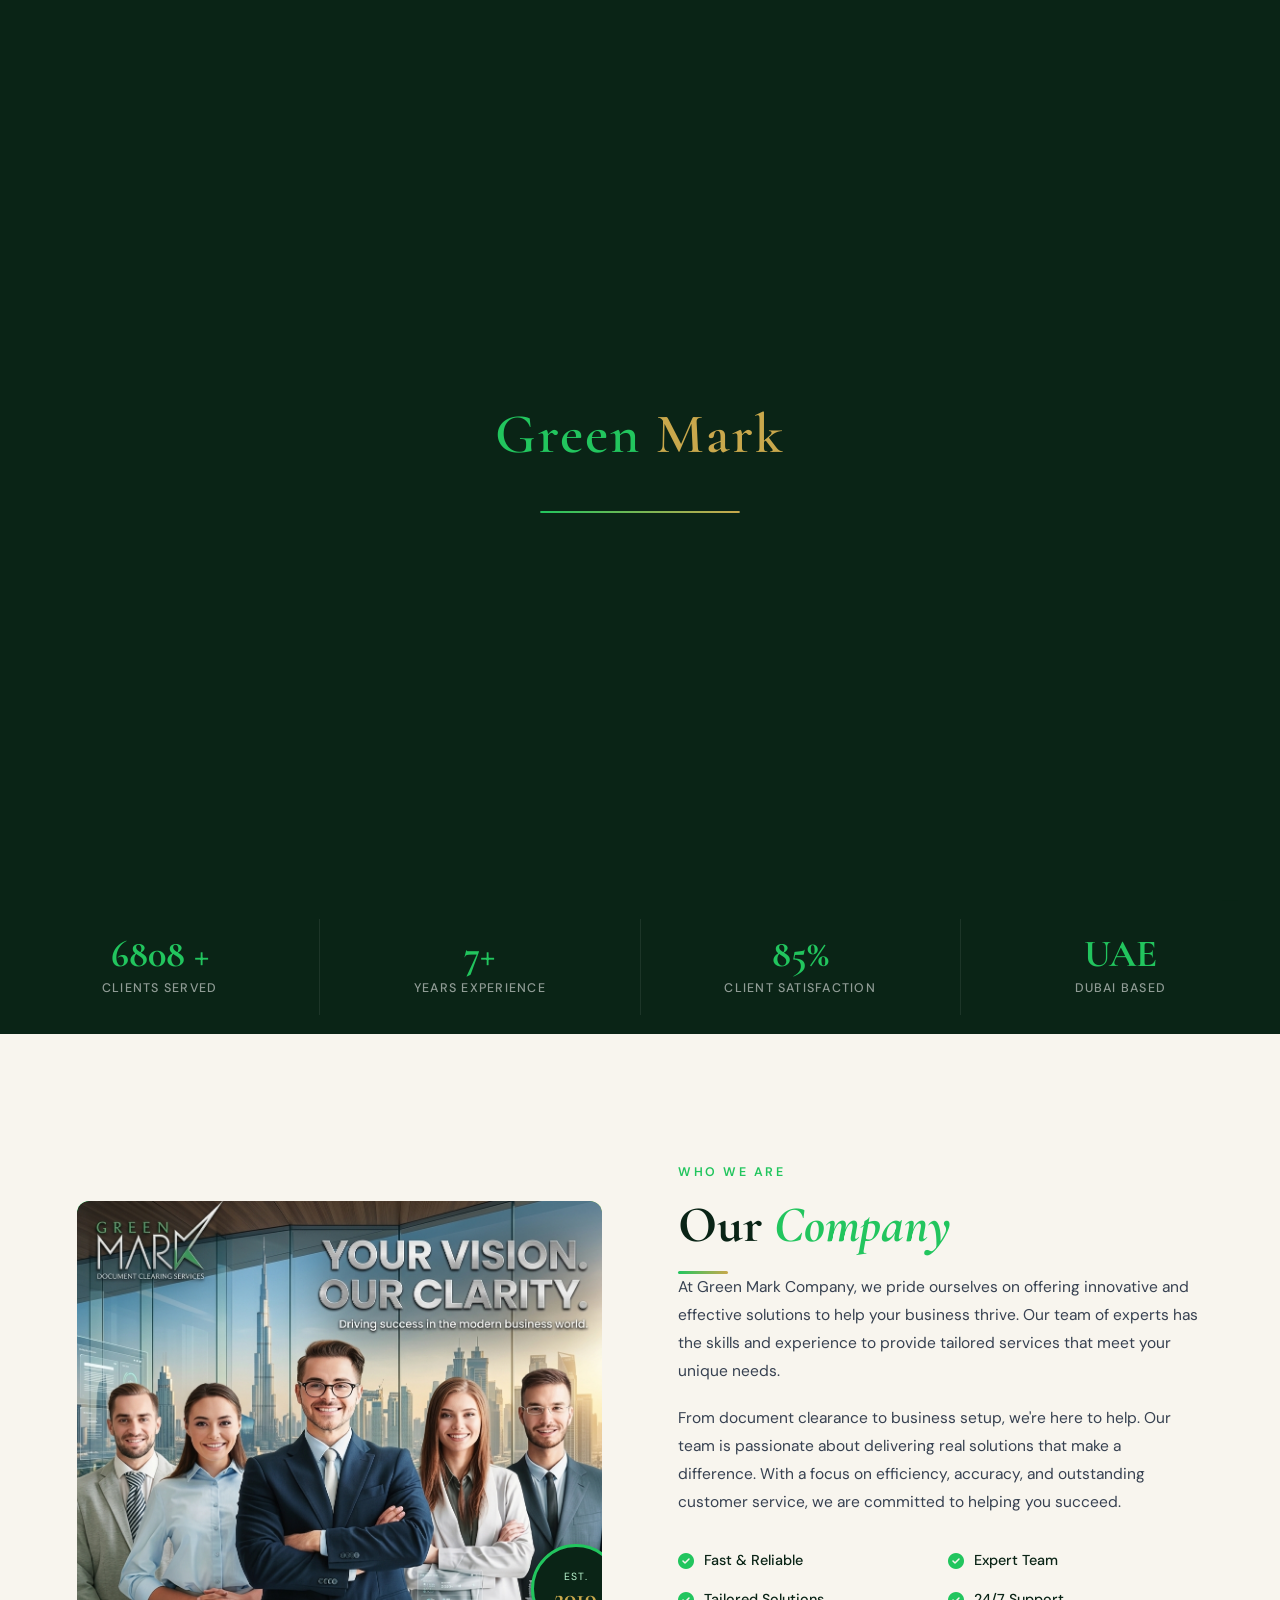
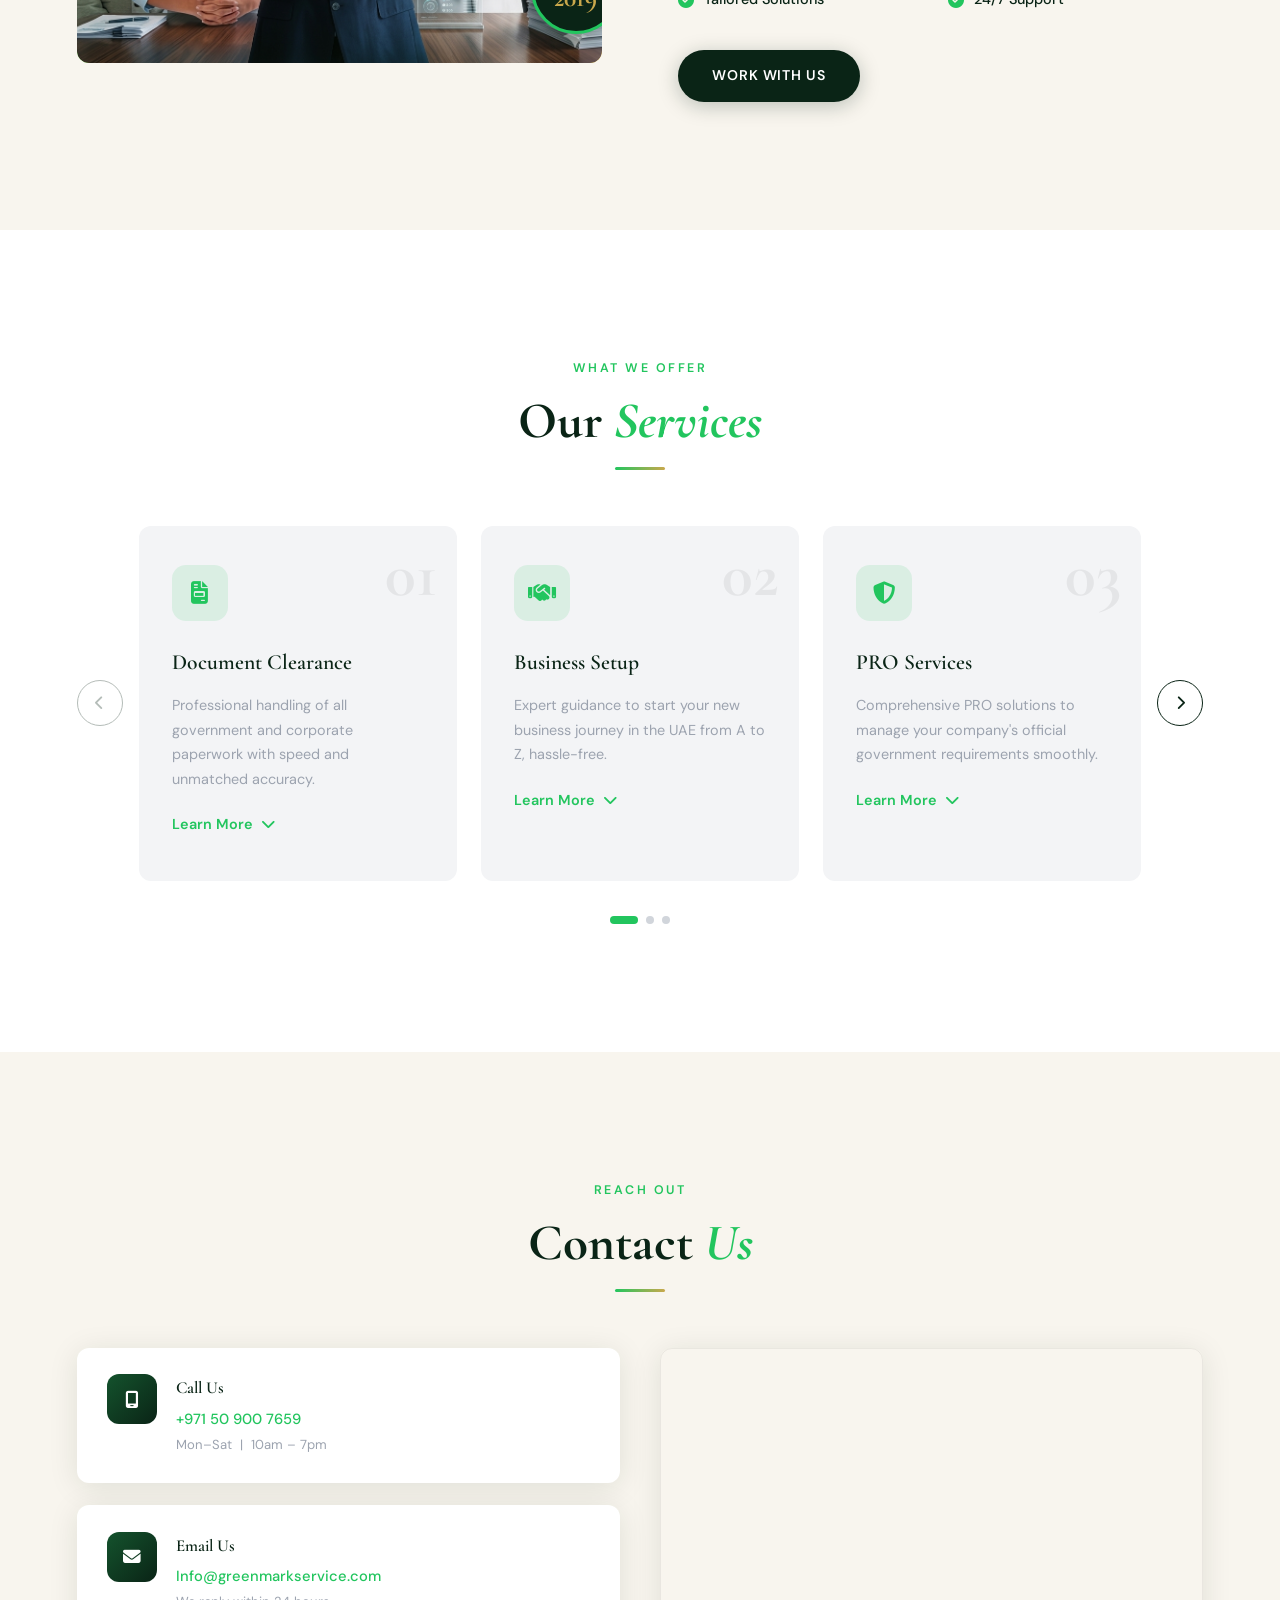
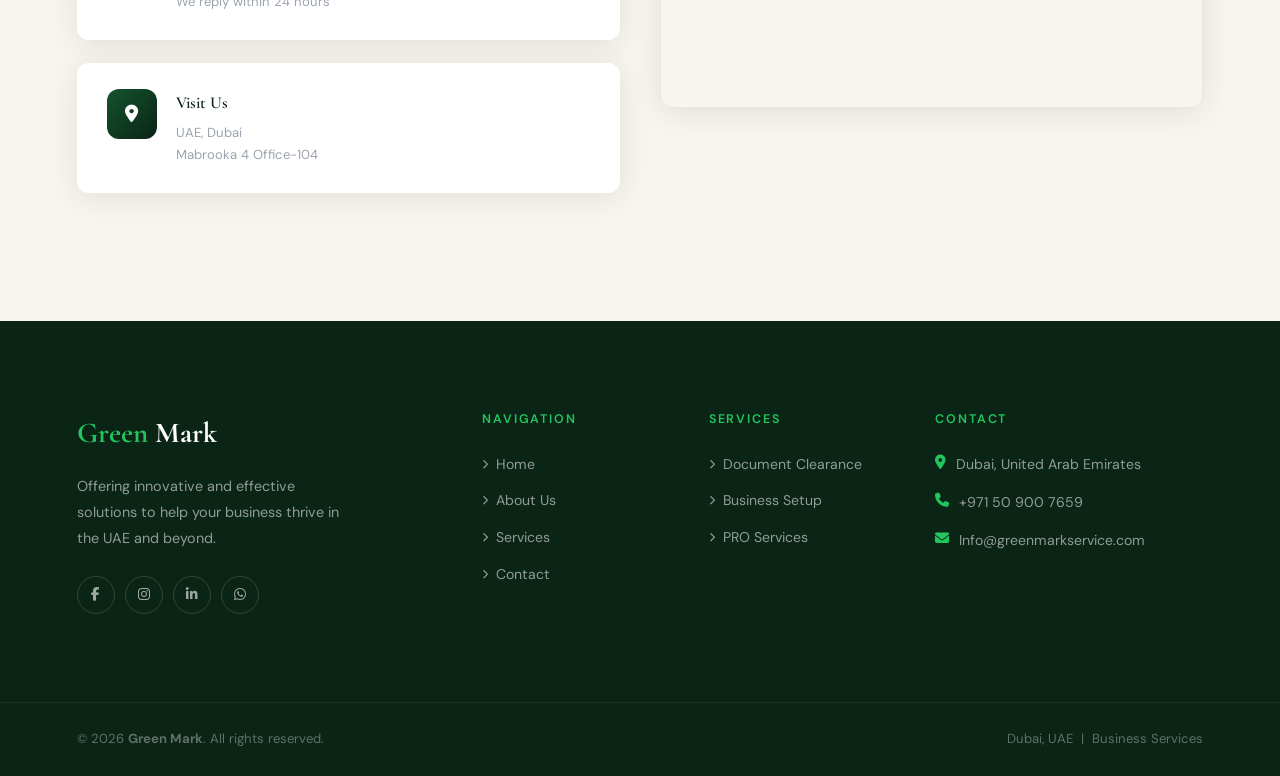
<file: index.html>
<!DOCTYPE html>
<html lang="en">
<head>
    <meta charset="UTF-8">
    <meta http-equiv="X-UA-Compatible" content="IE=edge">
    <meta name="viewport" content="width=device-width, initial-scale=1.0">
    <link rel="preconnect" href="https://fonts.googleapis.com">
    <link rel="preconnect" href="https://fonts.gstatic.com" crossorigin>
    <link href="https://fonts.googleapis.com/css2?family=Cormorant+Garamond:wght@300;400;600;700&family=DM+Sans:wght@300;400;500;600&display=swap" rel="stylesheet">
    <link rel="stylesheet" href="https://unpkg.com/swiper@8/swiper-bundle.min.css"/>
    <link rel="icon" href="img/green_mark_logo.png">
    <link rel="stylesheet" href="https://cdnjs.cloudflare.com/ajax/libs/font-awesome/6.2.0/css/all.min.css" crossorigin="anonymous" referrerpolicy="no-referrer" />
    <link rel="stylesheet" href="style.css">
    <title>Green Mark</title>
</head>
<body>

  <!-- Preloader -->
  <div id="preloader">
    <div class="preloader-inner">
      <div class="preloader-logo">
        <span class="pre-green">Green</span> <span class="pre-mark">Mark</span>
      </div>
      <div class="preloader-bar"><div class="preloader-fill"></div></div>
    </div>
  </div>

    <!-- Header -->
    <header class="header" id="header">
        <div class="logo-container">        
            <a href="#home" class="logo-link">
              <img src="img/green_mark_logo.png" alt="Green Mark Logo" class="logo-image">
              <span class="logo-text"><span>Green</span> Mark</span>
            </a>
        </div>
        
        <nav class="navbar">
            <a href="#home" class="nav-link">Home</a>
            <a href="#about" class="nav-link">About Us</a>
            <a href="#services" class="nav-link">Services</a>
            <a href="#contact" class="nav-link">Contact</a>
        </nav>

        <a href="https://wa.me/+971509007659" class="header-cta" target="_blank">
          <i class="fa-brands fa-whatsapp"></i> Get In Touch
        </a>

        <button class="hamburger" id="hamburger" aria-label="Toggle menu">
          <span></span><span></span><span></span>
        </button>
    </header>

    <!-- Home / Hero -->
    <section class="home" id="home">
        <div class="swiper home-slid">
            <div class="swiper-wrapper">
                <div class="swiper-slide box">
                    <div class="slide-bg" style="background-image:url('img/hero-carousel/img1.jpg')"></div>
                    <div class="slide-overlay"></div>
                    <div class="content">
                        <div class="slide-tag">Welcome to</div>
                        <h1><em>Green</em> Mark</h1>
                        <p>Let's Build Your Success Together.</p>
                        <a href="#services" class="hero-btn">Our Services <i class="fa-solid fa-arrow-right"></i></a>
                    </div>
                </div>
                <div class="swiper-slide box">
                    <div class="slide-bg" style="background-image:url('img/hero-carousel/img2.jpg')"></div>
                    <div class="slide-overlay"></div>
                    <div class="content">
                        <div class="slide-tag">Excellence in Every Step</div>
                        <h1><em>Vision</em> Meets<br>Expertise</h1>
                        <p>Your vision and our expertise create the future.</p>
                        <a href="#about" class="hero-btn">About Us <i class="fa-solid fa-arrow-right"></i></a>
                    </div>
                </div>
                <div class="swiper-slide box">
                    <div class="slide-bg" style="background-image:url('img/hero-carousel/img3.jpg')"></div>
                    <div class="slide-overlay"></div>
                    <div class="content">
                        <div class="slide-tag">Innovation Driven</div>
                        <h1>Exceptional<br><em>Results</em></h1>
                        <p>Innovative solutions for outstanding outcomes.</p>
                        <a href="#contact" class="hero-btn">Contact Us <i class="fa-solid fa-arrow-right"></i></a>
                    </div>
                </div>
                <div class="swiper-slide box">
                    <div class="slide-bg" style="background-image:url('img/hero-carousel/img4.jpg')"></div>
                    <div class="slide-overlay"></div>
                    <div class="content">
                        <div class="slide-tag">Your Trusted Partner</div>
                        <h1>From First Step<br>to the <em>Top</em></h1>
                        <p>With you every step of the journey.</p>
                        <a href="#services" class="hero-btn">Get Started <i class="fa-solid fa-arrow-right"></i></a>
                    </div>
                </div>
            </div>
            <div class="swiper-pagination"></div>
        </div>

        <!-- Scroll indicator -->
        <div class="scroll-hint">
          <span>Scroll</span>
          <div class="scroll-line"></div>
        </div>
    </section>

    <!-- Stats Bar -->
    <div class="stats-bar">
      <div class="stat-item">
        <span class="stat-num">8000 +</span>
        <span class="stat-label">Clients Served</span>
      </div>
      <div class="stat-divider"></div>
      <div class="stat-item">
        <span class="stat-num">9+</span>
        <span class="stat-label">Years Experience</span>
      </div>
      <div class="stat-divider"></div>
      <div class="stat-item">
        <span class="stat-num">100%</span>
        <span class="stat-label">Client Satisfaction</span>
      </div>
      <div class="stat-divider"></div>
      <div class="stat-item">
        <span class="stat-num">UAE</span>
        <span class="stat-label">Dubai Based</span>
      </div>
    </div>

    <!-- About -->
    <section class="about" id="about">
        <div class="about-inner">
          <div class="about-image-wrap">
              <img src="img/about/1.png" alt="Green Mark Office">
              <div class="about-badge">
                <span>Est.</span>
                <strong>2019</strong>
              </div>
          </div>
          <div class="about-content">
              <span class="section-eyebrow">Who We Are</span>
              <h2 class="section-title">Our <em>Company</em></h2>
              <div class="title-line"></div>
              <p>At Green Mark Company, we pride ourselves on offering innovative and effective solutions to help your business thrive. Our team of experts has the skills and experience to provide tailored services that meet your unique needs.</p>
              <p>From document clearance to business setup, we're here to help. Our team is passionate about delivering real solutions that make a difference. With a focus on efficiency, accuracy, and outstanding customer service, we are committed to helping you succeed.</p>
              <div class="about-features">
                <div class="feature-item">
                  <i class="fa-solid fa-circle-check"></i>
                  <span>Fast & Reliable</span>
                </div>
                <div class="feature-item">
                  <i class="fa-solid fa-circle-check"></i>
                  <span>Expert Team</span>
                </div>
                <div class="feature-item">
                  <i class="fa-solid fa-circle-check"></i>
                  <span>Tailored Solutions</span>
                </div>
                <div class="feature-item">
                  <i class="fa-solid fa-circle-check"></i>
                  <span>24/7 Support</span>
                </div>
              </div>
              <a href="#contact" class="btn-primary">Work With Us</a>
          </div>
        </div>
    </section>

    <!-- Services -->
    <section class="services" id="services">
        <div class="section-header">
          <span class="section-eyebrow">What We Offer</span>
          <h2 class="section-title">Our <em>Services</em></h2>
          <div class="title-line centered"></div>
        </div>

        <div class="services-slider-wrap">
          <!-- Arrow Left -->
          <button class="services-arrow services-arrow-prev" id="servicesPrev" aria-label="Previous">
            <i class="fa-solid fa-chevron-left"></i>
          </button>

          <div class="services-track-outer">
            <div class="services-container" id="servicesTrack">
                <div class="service-card" data-service-id="document-clearance">
                    <div class="card-number">01</div>
                    <div class="card-icon"><i class="fa-solid fa-file-invoice"></i></div>
                    <h3>Document Clearance</h3>
                    <p>Professional handling of all government and corporate paperwork with speed and unmatched accuracy.</p>
                    <button class="learn-more-btn">Learn More <i class="fa-solid fa-chevron-down"></i></button>
    
    <div class="service-details">
        <p>✦A<br>
          ✦B<br>
          ✦C<br>
          ✦D<br>
          ✦E
        </p>
    </div>
                    <div class="card-hover-line"></div>
                </div>
                <div class="service-card" data-service-id="business-setup">
                    <div class="card-number">02</div>
                    <div class="card-icon"><i class="fa-solid fa-handshake"></i></div>
                    <h3>Business Setup</h3>
                    <p>Expert guidance to start your new business journey in the UAE from A to Z, hassle-free.</p>
                    <button class="learn-more-btn">Learn More <i class="fa-solid fa-chevron-down"></i></button>
    
    <div class="service-details">
          <p>✦A<br>
          ✦B<br>
          ✦C<br>
          ✦D<br>
          ✦E
        </p>
    </div>
                    <div class="card-hover-line"></div>
                </div>
                <div class="service-card" data-service-id="pro-services">
                    <div class="card-number">03</div>
                    <div class="card-icon"><i class="fa-solid fa-shield-halved"></i></div>
                    <h3>PRO Services</h3>
                    <p>Comprehensive PRO solutions to manage your company's official government requirements smoothly.</p>
                    <button class="learn-more-btn">Learn More <i class="fa-solid fa-chevron-down"></i></button>
    
    <div class="service-details">
        <p>✦A<br>
          ✦B<br>
          ✦C<br>
          ✦D<br>
          ✦E
        </p>
    </div>
                    <div class="card-hover-line"></div>
                </div>
                <div class="service-card" data-service-id="pro-services-2">
                    <div class="card-number">03</div>
                    <div class="card-icon"><i class="fa-solid fa-shield-halved"></i></div>
                    <h3>PRO Services 2</h3>
                    <p>Comprehensive PRO solutions to manage your company's official government requirements smoothly.</p>
                    <button class="learn-more-btn">Learn More <i class="fa-solid fa-chevron-down"></i></button>
    
    <div class="service-details">
        <p>✦A<br>
          ✦B<br>
          ✦C<br>
          ✦D<br>
          ✦E
        </p>
    </div>
                    <div class="card-hover-line"></div>
                </div>
                <div class="service-card" data-service-id="pro-services-3">
                    <div class="card-number">03</div>
                    <div class="card-icon"><i class="fa-solid fa-shield-halved"></i></div>
                    <h3>PRO Services 3</h3>
                    <p>Comprehensive PRO solutions to manage your company's official government requirements smoothly.</p>
                    <button class="learn-more-btn">Learn More <i class="fa-solid fa-chevron-down"></i></button>
    
    <div class="service-details">
        <p>✦A<br>
          ✦B<br>
          ✦C<br>
          ✦D<br>
          ✦E
        </p>
    </div>
                    <div class="card-hover-line"></div>
                </div>
            </div>
          </div>

          <!-- Arrow Right -->
          <button class="services-arrow services-arrow-next" id="servicesNext" aria-label="Next">
            <i class="fa-solid fa-chevron-right"></i>
          </button>
        </div>

        <!-- Dots -->
        <div class="services-dots" id="servicesDots">
          <span class="services-dot active" data-index="0"></span>
          <span class="services-dot" data-index="1"></span>
          <span class="services-dot" data-index="2"></span>
        </div>
    </section>

    <!-- Contact -->
    <section class="contact" id="contact">
        <div class="section-header">
          <span class="section-eyebrow">Reach Out</span>
          <h2 class="section-title">Contact <em>Us</em></h2>
          <div class="title-line centered"></div>
        </div>

        <div class="contact-grid">
          <div class="contact-info">
            <div class="contact-card">
                <div class="contact-icon"><i class="fa-solid fa-mobile-screen"></i></div>
                <div class="contact-details">
                  <h4>Call Us</h4>
                  <a href="tel:+971509007659">+971 50 900 7659</a>
                  <span>Mon–Sat &nbsp;|&nbsp; 10am – 7pm</span>
                </div>
            </div>
            <div class="contact-card">
                <div class="contact-icon"><i class="fa-solid fa-envelope"></i></div>
                <div class="contact-details">
                  <h4>Email Us</h4>
                  <a href="mailto:Info@greenmarkservice.com">Info@greenmarkservice.com</a>
                  <span>We reply within 24 hours</span>
                </div>
            </div>
            <div class="contact-card">
                <div class="contact-icon"><i class="fa-solid fa-location-dot"></i></div>
                <div class="contact-details">
                  <h4>Visit Us</h4>
                  <span>UAE, Dubai</span>
                  <span>Mabrooka 4  Office-104</span>
                </div>
            </div>
          </div>

          <div class="map-wrap">
            <iframe src="https://www.google.com/maps/embed?pb=!1m14!1m8!1m3!1d3608.209777649747!2d55.3302691!3d25.2635277!3m2!1i1024!2i768!4f13.1!3m3!1m2!1s0x3e5f5d073c80c135%3A0xfd8f4e3edde5637c!2sMabrooka%204!5e0!3m2!1sen!2seg!4v1726339459603!5m2!1sen!2seg" width="100%" height="100%" style="border:0;" allowfullscreen="" loading="lazy"></iframe>
          </div>
        </div>
    </section>

    <!-- Footer -->
    <footer class="footer">
      <div class="footer-top">
        <div class="footer-brand">
            <h3><span>Green</span> Mark</h3>
            <p>Offering innovative and effective solutions to help your business thrive in the UAE and beyond.</p>
            <div class="footer-social">
                <a href="https://www.facebook.com/profile.php?id=100080289038167" aria-label="Facebook"><i class="fa-brands fa-facebook-f"></i></a>
                <a href="https://instagram.com" aria-label="Instagram"><i class="fa-brands fa-instagram"></i></a>
                <a href="https://linkedin.com" aria-label="LinkedIn"><i class="fa-brands fa-linkedin-in"></i></a>
                <a href="https://wa.me/+971509007659" target="_blank" aria-label="WhatsApp"><i class="fa-brands fa-whatsapp"></i></a>
            </div>
        </div>

        <div class="footer-links-col">
          <h4>Navigation</h4>
          <ul>
            <li><a href="#home"><i class="fa-solid fa-chevron-right"></i> Home</a></li>
            <li><a href="#about"><i class="fa-solid fa-chevron-right"></i> About Us</a></li>
            <li><a href="#services"><i class="fa-solid fa-chevron-right"></i> Services</a></li>
            <li><a href="#contact"><i class="fa-solid fa-chevron-right"></i> Contact</a></li>
          </ul>
        </div>

        <div class="footer-links-col">
          <h4>Services</h4>
          <ul>
            <li><a href="#services"><i class="fa-solid fa-chevron-right"></i> Document Clearance</a></li>
            <li><a href="#services"><i class="fa-solid fa-chevron-right"></i> Business Setup</a></li>
            <li><a href="#services"><i class="fa-solid fa-chevron-right"></i> PRO Services</a></li>
          </ul>
        </div>

        <div class="footer-contact-col">
          <h4>Contact</h4>
          <p><i class="fa-solid fa-location-dot"></i> Dubai, United Arab Emirates</p>
          <p><i class="fa-solid fa-phone"></i> <a href="tel:+971509007659">+971 50 900 7659</a></p>
          <p><i class="fa-solid fa-envelope"></i> <a href="mailto:Info@greenmarkservice.com">Info@greenmarkservice.com</a></p>
        </div>
      </div>

      <div class="footer-bottom">
        <p>© 2026 <strong>Green Mark</strong>. All rights reserved.</p>
        <p>Dubai, UAE &nbsp;|&nbsp; Business Services</p>
      </div>
    </footer>

    <!-- Scroll to Top -->
    <button id="scrollTopBtn" onclick="scrollToTop()" aria-label="Scroll to top">
      <i class="fa-solid fa-chevron-up"></i>
    </button>

    <!-- WhatsApp Float -->
    <a href="https://wa.me/+971509007659" class="whatsapp-float" target="_blank" aria-label="WhatsApp">
        <i class="fa-brands fa-whatsapp"></i>
        <span class="tooltip-text">Chat with us!</span>
    </a>
    
    <script src="https://unpkg.com/swiper@8/swiper-bundle.min.js"></script>
    <script src="script.js"></script>
</body>
</html>
</file>
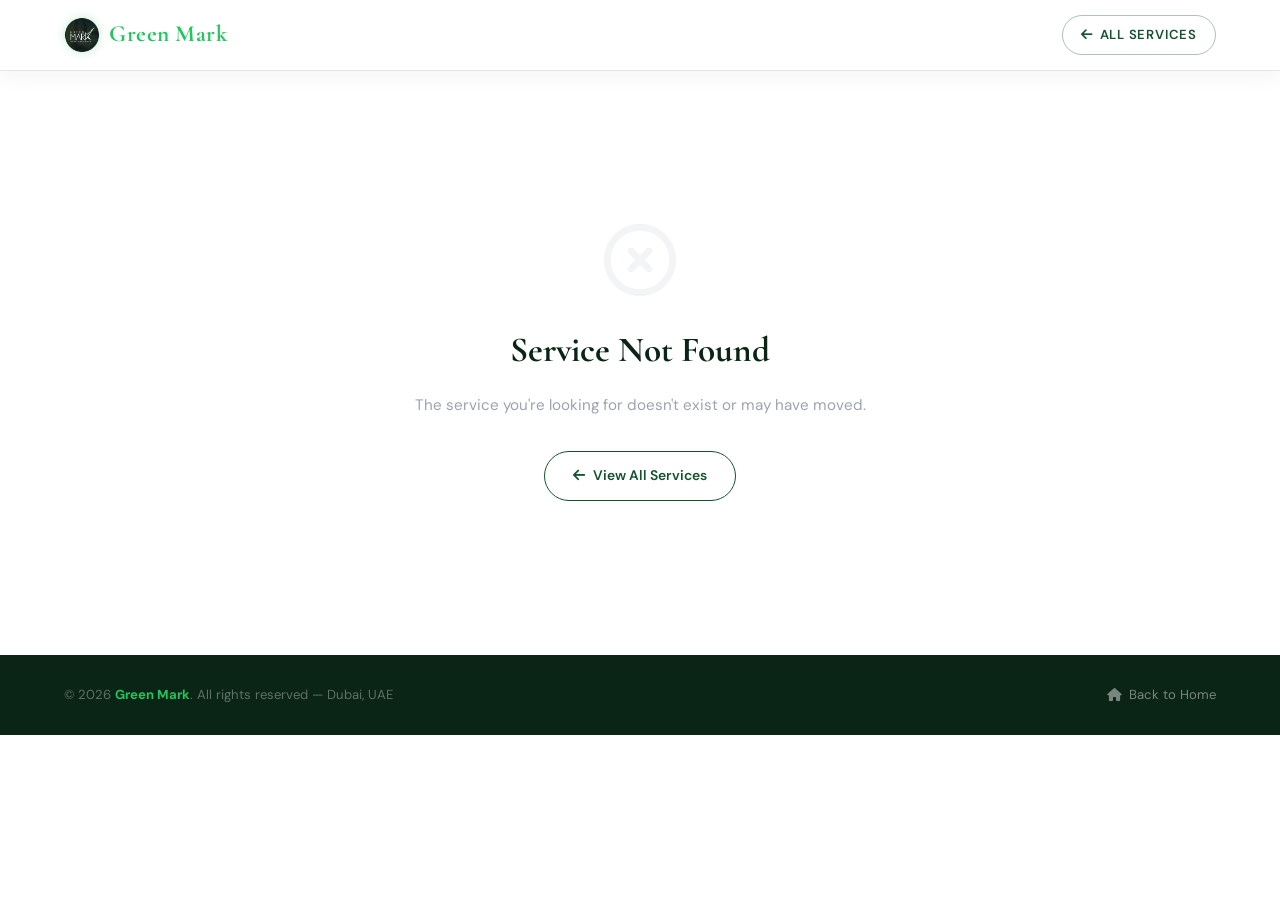
<file: service.html>
<!DOCTYPE html>
<html lang="en">
<head>
  <meta charset="UTF-8">
  <meta http-equiv="X-UA-Compatible" content="IE=edge">
  <meta name="viewport" content="width=device-width, initial-scale=1.0">
  <link rel="preconnect" href="https://fonts.googleapis.com">
  <link rel="preconnect" href="https://fonts.gstatic.com" crossorigin>
  <link href="https://fonts.googleapis.com/css2?family=Cormorant+Garamond:ital,wght@0,300;0,400;0,600;0,700;1,400;1,600&family=DM+Sans:wght@300;400;500;600&display=swap" rel="stylesheet">
  <link rel="stylesheet" href="https://cdnjs.cloudflare.com/ajax/libs/font-awesome/6.2.0/css/all.min.css" crossorigin="anonymous" referrerpolicy="no-referrer"/>
  <link rel="icon" href="img/green_mark_logo.png">
  <title>Service — Green Mark</title>

  <style>
    /* ═══════════════════════════════════════════
       GREEN MARK — Service Detail Page
       Full Responsive: 320px → 1600px+
    ═══════════════════════════════════════════ */
    :root {
      --green-deep:    #0a2416;
      --green-mid:     #14532d;
      --green-accent:  #22c55e;
      --green-light:   #bbf7d0;
      --gold:          #c9a84c;
      --gold-light:    #f0d990;
      --cream:         #f8f5ee;
      --white:         #ffffff;
      --gray-soft:     #f3f4f6;
      --gray-mid:      #9ca3af;
      --text-body:     #374151;
      --font-display:  'Cormorant Garamond', serif;
      --font-body:     'DM Sans', sans-serif;
      --transition:    0.4s cubic-bezier(0.25, 0.46, 0.45, 0.94);
      --transition-fast: 0.2s ease;
      --radius:        12px;
      --header-h:      70px;
      --page-pad:      clamp(1.1rem, 5vw, 4.5rem);
      --mobile-cta-h:  72px; /* sticky bottom bar height on mobile */
    }

    /* ── RESET ── */
    *, *::before, *::after { box-sizing: border-box; margin: 0; padding: 0; }
    html { scroll-behavior: smooth; -webkit-text-size-adjust: 100%; }
    body {
      font-family: var(--font-body);
      color: var(--text-body);
      background: var(--white);
      overflow-x: hidden;
      line-height: 1.7;
      /* bottom padding reserved for mobile sticky CTA */
      padding-bottom: 0;
    }
    img  { display: block; max-width: 100%; }
    a    { text-decoration: none; color: inherit; }
    ul   { list-style: none; }
    button { cursor: pointer; font-family: inherit; }

    /* ════════════════════════════════
       HEADER
    ════════════════════════════════ */
    .header {
      position: fixed;
      top: 0; left: 0; right: 0;
      z-index: 200;
      height: var(--header-h);
      display: flex;
      align-items: center;
      justify-content: space-between;
      padding: 0 var(--page-pad);
      background: rgba(255,255,255,0.97);
      backdrop-filter: blur(22px);
      -webkit-backdrop-filter: blur(22px);
      box-shadow: 0 1px 0 rgba(10,36,22,0.08), 0 4px 24px rgba(10,36,22,0.06);
    }

    .logo-link {
      display: flex;
      align-items: center;
      gap: 9px;
      flex-shrink: 0;
    }
    .logo-image {
      width: 36px; height: 36px;
      object-fit: contain;
      filter: drop-shadow(0 0 5px rgba(34,197,94,0.3));
    }
    .logo-text {
      font-family: var(--font-display);
      font-size: 1.45rem;
      font-weight: 700;
      color: var(--green-deep);
      letter-spacing: 0.5px;
      white-space: nowrap;
    }
    .logo-text span { color: var(--green-accent); }

    /* Back button — full label on desktop, icon-only on mobile */
    .back-btn {
      display: inline-flex;
      align-items: center;
      gap: 7px;
      font-size: 0.82rem;
      font-weight: 600;
      letter-spacing: 0.06em;
      text-transform: uppercase;
      color: var(--green-mid);
      padding: 8px 18px;
      border: 1.5px solid rgba(20,83,45,0.35);
      border-radius: 50px;
      transition: background var(--transition), color var(--transition),
                  border-color var(--transition), transform var(--transition);
      white-space: nowrap;
    }
    .back-btn .btn-label { display: inline; }
    .back-btn:hover {
      background: var(--green-deep);
      border-color: var(--green-deep);
      color: var(--white);
      transform: translateX(-2px);
    }

    /* ════════════════════════════════
       HERO
    ════════════════════════════════ */
    .service-hero {
      position: relative;
      min-height: clamp(340px, 55vh, 580px);
      display: flex;
      align-items: flex-end;
      overflow: hidden;
      background: var(--green-deep);
      padding-top: var(--header-h);
    }

    .hero-bg-pattern {
      position: absolute;
      inset: 0;
      background-image:
        radial-gradient(ellipse 70% 60% at 15% 55%, rgba(34,197,94,0.13) 0%, transparent 60%),
        radial-gradient(ellipse 50% 40% at 85% 15%, rgba(201,168,76,0.09) 0%, transparent 50%),
        radial-gradient(ellipse 30% 30% at 90% 80%, rgba(34,197,94,0.05) 0%, transparent 50%);
      pointer-events: none;
    }

    /* Decorative rings */
    .hero-ring {
      position: absolute;
      border-radius: 50%;
      border: 1px solid rgba(34,197,94,0.07);
      pointer-events: none;
    }
    .hero-ring-1 { width: 500px; height: 500px; top: -160px; right: -100px; }
    .hero-ring-2 { width: 280px; height: 280px; bottom: -80px; left: 38%; border-color: rgba(201,168,76,0.06); }

    /* Vertical accent line */
    .hero-accent-line {
      position: absolute;
      left: clamp(1.1rem, 5vw, 4.5rem);
      top: calc(var(--header-h) + 1.5rem);
      bottom: 2rem;
      width: 1px;
      background: linear-gradient(to bottom, transparent, rgba(34,197,94,0.3) 30%, rgba(34,197,94,0.3) 70%, transparent);
      pointer-events: none;
    }

    .hero-inner {
      position: relative;
      z-index: 2;
      width: 100%;
      padding: 3rem var(--page-pad) clamp(2.5rem, 5vw, 3.5rem);
      padding-left: calc(var(--page-pad) + clamp(0px, 2vw, 28px));
    }

    .service-eyebrow {
      display: inline-flex;
      align-items: center;
      gap: 10px;
      font-size: 0.72rem;
      font-weight: 600;
      letter-spacing: 0.22em;
      text-transform: uppercase;
      color: var(--gold);
      margin-bottom: 1.1rem;
    }
    .service-eyebrow::before {
      content: '';
      display: block;
      width: 24px; height: 1.5px;
      background: var(--gold);
      flex-shrink: 0;
    }

    .hero-icon {
      width: clamp(52px, 7vw, 64px);
      height: clamp(52px, 7vw, 64px);
      border-radius: 14px;
      background: rgba(34,197,94,0.12);
      border: 1px solid rgba(34,197,94,0.22);
      display: flex;
      align-items: center;
      justify-content: center;
      font-size: clamp(1.3rem, 2.5vw, 1.65rem);
      color: var(--green-accent);
      margin-bottom: 1.4rem;
    }

    .hero-title {
      font-family: var(--font-display);
      font-size: clamp(2rem, 5.5vw, 4rem);
      font-weight: 600;
      color: var(--white);
      line-height: 1.15;
      margin-bottom: 1rem;
      max-width: 700px;
    }
    .hero-title em { font-style: italic; color: var(--green-accent); }

    .hero-desc {
      font-size: clamp(0.9rem, 1.5vw, 1.05rem);
      color: rgba(255,255,255,0.58);
      max-width: clamp(280px, 55vw, 540px);
      line-height: 1.75;
    }

    /* Breadcrumb strip at bottom of hero */
    .breadcrumb {
      position: absolute;
      bottom: 0; left: 0; right: 0;
      padding: 0.75rem var(--page-pad);
      display: flex;
      align-items: center;
      gap: 7px;
      font-size: 0.75rem;
      color: rgba(255,255,255,0.3);
      background: rgba(0,0,0,0.15);
      backdrop-filter: blur(4px);
      z-index: 3;
      overflow: hidden;
      white-space: nowrap;
    }
    .breadcrumb a {
      color: rgba(255,255,255,0.42);
      transition: color var(--transition-fast);
      flex-shrink: 0;
    }
    .breadcrumb a:hover { color: var(--green-accent); }
    .breadcrumb .bc-current {
      color: rgba(255,255,255,0.65);
      overflow: hidden;
      text-overflow: ellipsis;
    }
    .breadcrumb i { font-size: 0.5rem; flex-shrink: 0; }

    /* hero animation */
    .hero-inner { animation: heroIn 0.65s ease both; }
    @keyframes heroIn {
      from { opacity: 0; transform: translateY(28px); }
      to   { opacity: 1; transform: translateY(0); }
    }

    /* ════════════════════════════════
       PAGE LAYOUT — 2-column desktop
    ════════════════════════════════ */
    .page-wrap {
      max-width: 1200px;
      margin: 0 auto;
      padding: clamp(2.5rem, 6vw, 5rem) var(--page-pad);
      display: grid;
      grid-template-columns: 1fr 320px;
      gap: clamp(2rem, 4vw, 4rem);
      align-items: start;
    }

    /* ── DETAILS SECTION ── */
    .details-section { min-width: 0; animation: fadeUp 0.6s 0.15s ease both; }
    @keyframes fadeUp {
      from { opacity: 0; transform: translateY(20px); }
      to   { opacity: 1; transform: translateY(0); }
    }

    .section-eyebrow {
      font-size: 0.7rem;
      font-weight: 600;
      letter-spacing: 0.2em;
      text-transform: uppercase;
      color: var(--green-accent);
      display: flex;
      align-items: center;
      gap: 10px;
      margin-bottom: 1rem;
    }
    .section-eyebrow::after {
      content: '';
      flex: 1;
      height: 1px;
      background: linear-gradient(to right, var(--gray-soft), transparent);
    }

    .details-title {
      font-family: var(--font-display);
      font-size: clamp(1.5rem, 3.2vw, 2.1rem);
      font-weight: 600;
      color: var(--green-deep);
      margin-bottom: clamp(1.5rem, 3vw, 2.2rem);
      line-height: 1.25;
    }
    .details-title em { font-style: italic; color: var(--green-accent); }

    /* Detail items */
    .details-list { display: flex; flex-direction: column; }

    .detail-item {
      display: flex;
      align-items: flex-start;
      gap: clamp(0.8rem, 2vw, 1.1rem);
      padding: clamp(1rem, 2.5vw, 1.4rem) 0;
      border-bottom: 1px solid var(--gray-soft);
      opacity: 0;
      transform: translateX(-14px);
      animation: slideIn 0.5s ease both;
    }
    .detail-item:last-child { border-bottom: none; }
    @keyframes slideIn {
      to { opacity: 1; transform: translateX(0); }
    }
    .detail-item:nth-child(1) { animation-delay: 0.28s; }
    .detail-item:nth-child(2) { animation-delay: 0.38s; }
    .detail-item:nth-child(3) { animation-delay: 0.48s; }
    .detail-item:nth-child(4) { animation-delay: 0.58s; }
    .detail-item:nth-child(5) { animation-delay: 0.68s; }
    .detail-item:nth-child(6) { animation-delay: 0.78s; }
    .detail-item:nth-child(n+7) { animation-delay: 0.85s; }

    .detail-bullet {
      width: clamp(30px, 4vw, 36px);
      height: clamp(30px, 4vw, 36px);
      flex-shrink: 0;
      border-radius: 9px;
      background: rgba(34,197,94,0.09);
      border: 1px solid rgba(34,197,94,0.18);
      display: flex;
      align-items: center;
      justify-content: center;
      color: var(--green-accent);
      font-size: 0.72rem;
      margin-top: 2px;
    }

    .detail-text { flex: 1; min-width: 0; }
    .detail-text strong {
      display: block;
      font-weight: 600;
      color: var(--green-deep);
      font-size: clamp(0.9rem, 1.5vw, 1rem);
      margin-bottom: 3px;
    }
    .detail-text p {
      font-size: clamp(0.85rem, 1.3vw, 0.93rem);
      color: #6b7280;
      line-height: 1.6;
    }

    /* ── SIDEBAR ── */
    .sidebar {
      animation: fadeUp 0.6s 0.3s ease both;
    }

    .sidebar-sticky {
      position: sticky;
      top: calc(var(--header-h) + 1.5rem);
      display: flex;
      flex-direction: column;
      gap: 1.2rem;
    }

    /* CTA Card */
    .cta-card {
      background: var(--green-deep);
      border-radius: 16px;
      padding: clamp(1.6rem, 3vw, 2.2rem);
      overflow: hidden;
      position: relative;
    }
    .cta-card::before {
      content: '';
      position: absolute;
      top: -60px; right: -60px;
      width: 200px; height: 200px;
      border-radius: 50%;
      background: rgba(34,197,94,0.07);
      pointer-events: none;
    }
    .cta-card h4 {
      font-family: var(--font-display);
      font-size: clamp(1.15rem, 2vw, 1.3rem);
      font-weight: 600;
      color: var(--white);
      margin-bottom: 0.5rem;
      position: relative;
    }
    .cta-card > p {
      font-size: 0.85rem;
      color: rgba(255,255,255,0.5);
      margin-bottom: 1.5rem;
      line-height: 1.65;
      position: relative;
    }

    .btn-cta {
      display: flex;
      align-items: center;
      justify-content: center;
      gap: 9px;
      width: 100%;
      padding: 13px 18px;
      border-radius: 50px;
      font-size: 0.87rem;
      font-weight: 600;
      letter-spacing: 0.03em;
      border: none;
      transition: transform var(--transition), box-shadow var(--transition), background var(--transition);
      text-decoration: none;
      position: relative;
      cursor: pointer;
    }
    .btn-wa {
      background: #22c55e;
      color: var(--white);
      box-shadow: 0 4px 18px rgba(34,197,94,0.35);
      margin-bottom: 9px;
    }
    .btn-wa:hover {
      background: #16a34a;
      transform: translateY(-2px);
      box-shadow: 0 8px 28px rgba(34,197,94,0.5);
    }
    .btn-call {
      background: rgba(255,255,255,0.07);
      color: rgba(255,255,255,0.7);
      border: 1px solid rgba(255,255,255,0.1);
    }
    .btn-call:hover {
      background: rgba(255,255,255,0.14);
      color: var(--white);
      transform: translateY(-2px);
    }

    /* Trust badge */
    .trust-badge {
      background: var(--gray-soft);
      border-radius: 12px;
      padding: 1.3rem 1.5rem;
      display: flex;
      align-items: flex-start;
      gap: 0.9rem;
      border: 1px solid rgba(0,0,0,0.04);
    }
    .trust-badge .badge-icon {
      width: 36px; height: 36px;
      flex-shrink: 0;
      border-radius: 8px;
      background: rgba(201,168,76,0.12);
      display: flex;
      align-items: center;
      justify-content: center;
      color: var(--gold);
      font-size: 0.9rem;
    }
    .trust-badge .badge-text strong {
      display: block;
      font-size: 0.88rem;
      font-weight: 600;
      color: var(--green-deep);
      margin-bottom: 3px;
    }
    .trust-badge .badge-text p {
      font-size: 0.8rem;
      color: var(--gray-mid);
      line-height: 1.55;
    }

    /* Stats strip inside sidebar */
    .stats-strip {
      display: grid;
      grid-template-columns: 1fr 1fr;
      gap: 0.8rem;
    }
    .stat-mini {
      background: var(--gray-soft);
      border-radius: 10px;
      padding: 1rem;
      text-align: center;
      border: 1px solid rgba(0,0,0,0.04);
    }
    .stat-mini strong {
      display: block;
      font-family: var(--font-display);
      font-size: 1.5rem;
      font-weight: 600;
      color: var(--green-deep);
      line-height: 1;
      margin-bottom: 4px;
    }
    .stat-mini span {
      font-size: 0.73rem;
      color: var(--gray-mid);
      font-weight: 500;
      letter-spacing: 0.03em;
    }

    /* ── RELATED SERVICES ── */
    .related-wrap {
      max-width: 1200px;
      margin: 0 auto;
      padding: 0 var(--page-pad) clamp(2.5rem, 6vw, 4.5rem);
      animation: fadeUp 0.6s 0.5s ease both;
    }

    .related-label {
      font-size: 0.7rem;
      font-weight: 600;
      letter-spacing: 0.2em;
      text-transform: uppercase;
      color: var(--gray-mid);
      margin-bottom: 1.2rem;
      display: flex;
      align-items: center;
      gap: 12px;
    }
    .related-label::after {
      content: '';
      flex: 1;
      height: 1px;
      background: var(--gray-soft);
    }

    .related-grid {
      display: grid;
      grid-template-columns: repeat(auto-fill, minmax(200px, 1fr));
      gap: 0.9rem;
    }

    .related-card {
      background: var(--gray-soft);
      border-radius: var(--radius);
      padding: 1.2rem 1.4rem;
      display: flex;
      align-items: center;
      gap: 0.9rem;
      border: 1.5px solid transparent;
      transition: border-color var(--transition), background var(--transition),
                  transform var(--transition), box-shadow var(--transition);
      text-decoration: none;
      min-height: 60px;
    }
    .related-card:hover {
      border-color: var(--green-accent);
      background: rgba(34,197,94,0.04);
      transform: translateY(-3px);
      box-shadow: 0 6px 20px rgba(34,197,94,0.12);
    }
    .related-card .rc-icon {
      width: 36px; height: 36px;
      border-radius: 9px;
      background: rgba(34,197,94,0.1);
      display: flex;
      align-items: center;
      justify-content: center;
      color: var(--green-accent);
      font-size: 0.88rem;
      flex-shrink: 0;
    }
    .related-card span {
      font-size: 0.88rem;
      font-weight: 500;
      color: var(--green-deep);
      line-height: 1.3;
    }

    /* ── FOOTER STRIP ── */
    .footer-strip {
      background: var(--green-deep);
      padding: 1.8rem var(--page-pad);
      display: flex;
      align-items: center;
      justify-content: space-between;
      flex-wrap: wrap;
      gap: 1rem;
    }
    .footer-strip p {
      font-size: 0.82rem;
      color: rgba(255,255,255,0.35);
    }
    .footer-strip strong { color: var(--green-accent); }
    .footer-strip a {
      font-size: 0.82rem;
      color: rgba(255,255,255,0.45);
      display: flex;
      align-items: center;
      gap: 7px;
      transition: color var(--transition-fast);
    }
    .footer-strip a:hover { color: var(--green-accent); }

    /* ── MOBILE STICKY CTA BAR ── */
    .mobile-cta-bar {
      display: none; /* shown only on mobile via media query */
      position: fixed;
      bottom: 0; left: 0; right: 0;
      z-index: 150;
      background: var(--white);
      border-top: 1px solid rgba(0,0,0,0.08);
      padding: 0.85rem 1.2rem;
      gap: 0.75rem;
      box-shadow: 0 -4px 24px rgba(0,0,0,0.1);
    }

    .mob-btn {
      display: flex;
      align-items: center;
      justify-content: center;
      gap: 8px;
      flex: 1;
      padding: 12px 14px;
      border-radius: 50px;
      font-size: 0.88rem;
      font-weight: 600;
      border: none;
      cursor: pointer;
      text-decoration: none;
      transition: transform 0.2s ease, box-shadow 0.2s ease;
      min-height: 48px;
    }
    .mob-btn:active { transform: scale(0.97); }
    .mob-btn-wa {
      background: #22c55e;
      color: var(--white);
      box-shadow: 0 3px 14px rgba(34,197,94,0.3);
    }
    .mob-btn-call {
      background: var(--green-deep);
      color: var(--white);
    }

    /* ── NOT FOUND ── */
    .not-found {
      min-height: 65vh;
      display: flex;
      flex-direction: column;
      align-items: center;
      justify-content: center;
      text-align: center;
      padding: 4rem 1.5rem;
    }
    .not-found .nf-icon {
      font-size: clamp(3rem, 8vw, 4.5rem);
      color: var(--gray-soft);
      margin-bottom: 1.5rem;
    }
    .not-found h2 {
      font-family: var(--font-display);
      font-size: clamp(1.6rem, 4vw, 2.2rem);
      color: var(--green-deep);
      margin-bottom: 0.8rem;
    }
    .not-found p { color: var(--gray-mid); margin-bottom: 2rem; font-size: 0.95rem; }
    .nf-back {
      display: inline-flex;
      align-items: center;
      gap: 8px;
      padding: 12px 28px;
      border: 1.5px solid var(--green-mid);
      border-radius: 50px;
      font-weight: 600;
      font-size: 0.87rem;
      color: var(--green-mid);
      transition: background var(--transition), color var(--transition);
    }
    .nf-back:hover { background: var(--green-deep); border-color: var(--green-deep); color: var(--white); }

    /* ════════════════════════════════════════
       RESPONSIVE BREAKPOINTS
    ════════════════════════════════════════ */

    /* ── Large desktop (1400px+) ── */
    @media (min-width: 1400px) {
      .page-wrap { max-width: 1280px; }
    }

    /* ── Tablet landscape / small desktop (900px - 1199px) ── */
    @media (max-width: 1199px) {
      :root { --page-pad: clamp(1.2rem, 4vw, 3rem); }
      .page-wrap {
        grid-template-columns: 1fr 290px;
        gap: 2.5rem;
      }
    }

    /* ── Tablet portrait (768px - 899px) ── */
    @media (max-width: 899px) {
      :root { --page-pad: clamp(1.2rem, 4vw, 2.5rem); }

      .page-wrap {
        grid-template-columns: 1fr;
        gap: 0;
        padding-bottom: 2rem;
      }

      /* Sidebar moves below details */
      .sidebar {
        margin-top: 2.5rem;
      }
      .sidebar-sticky {
        position: static;
      }

      /* Sidebar CTA goes horizontal */
      .cta-card { padding: 1.8rem; }

      .stats-strip { grid-template-columns: repeat(4, 1fr); }
      .stat-mini { padding: 0.9rem 0.7rem; }
      .stat-mini strong { font-size: 1.3rem; }

      /* Related: horizontal scroll on tablet */
      .related-grid {
        grid-template-columns: repeat(auto-fill, minmax(180px, 1fr));
        gap: 0.8rem;
      }
    }

    /* ── Mobile large (600px - 767px) ── */
    @media (max-width: 767px) {
      :root {
        --header-h: 64px;
        --page-pad: 1.2rem;
      }

      /* Show mobile sticky CTA bar */
      .mobile-cta-bar { display: flex; }
      /* Add padding-bottom so content isn't hidden behind sticky bar */
      body { padding-bottom: var(--mobile-cta-h); }

      /* Header: hide logo text on small tablets */
      .logo-text { font-size: 1.3rem; }

      /* Back button: keep label but smaller */
      .back-btn { padding: 7px 14px; font-size: 0.78rem; }

      /* Hero */
      .hero-accent-line { display: none; }
      .hero-title { font-size: clamp(1.8rem, 7vw, 2.5rem); }
      .hero-desc { max-width: 100%; }
      .hero-inner { padding-top: 2.5rem; padding-bottom: clamp(2.5rem, 6vw, 3rem); }

      /* Sidebar: hide desktop CTA card since we have mobile bar */
      .cta-card { display: none; }

      /* Stats in sidebar — show 2-col */
      .stats-strip { grid-template-columns: 1fr 1fr; }

      /* Related: horizontal scroll */
      .related-grid {
        display: flex;
        overflow-x: auto;
        gap: 0.8rem;
        padding-bottom: 0.5rem;
        /* hide scrollbar but keep functionality */
        -ms-overflow-style: none;
        scrollbar-width: none;
      }
      .related-grid::-webkit-scrollbar { display: none; }
      .related-card { flex-shrink: 0; min-width: 170px; }

      /* Footer strip: stack */
      .footer-strip {
        flex-direction: column;
        align-items: flex-start;
        gap: 0.6rem;
        padding: 1.4rem var(--page-pad);
      }
    }

    /* ── Mobile medium (480px - 599px) ── */
    @media (max-width: 599px) {
      :root { --page-pad: 1rem; }

      .hero-title { font-size: clamp(1.65rem, 8vw, 2.2rem); }
      .hero-desc { font-size: 0.88rem; }

      .details-title { font-size: 1.4rem; }
      .detail-item { gap: 0.75rem; padding: 1rem 0; }

      .trust-badge { padding: 1.1rem 1.2rem; }
      .stats-strip { gap: 0.6rem; }
      .stat-mini strong { font-size: 1.2rem; }

      .related-card { min-width: 150px; }
    }

    /* ── Mobile small (≤ 479px) ── */
    @media (max-width: 479px) {
      :root {
        --header-h: 60px;
        --page-pad: 1rem;
      }

      /* Logo: show only icon on very small phones */
      .logo-text .logo-word { display: none; }
      .logo-text .logo-green { display: inline; }

      /* Back button: icon only */
      .back-btn .btn-label { display: none; }
      .back-btn { padding: 9px 13px; }

      .hero-title { font-size: clamp(1.5rem, 9vw, 2rem); }
      .hero-ring-1, .hero-ring-2 { display: none; }

      .page-wrap { padding: 2rem var(--page-pad) 1.5rem; }

      .details-title { font-size: 1.3rem; }

      .breadcrumb { font-size: 0.7rem; gap: 5px; }

      .mob-btn { font-size: 0.82rem; padding: 11px 12px; }
    }

    /* ── Very small (≤ 359px — e.g. Galaxy Fold) ── */
    @media (max-width: 359px) {
      .hero-title { font-size: 1.4rem; }
      .detail-text strong { font-size: 0.88rem; }
      .stat-mini strong { font-size: 1.1rem; }
      .mob-btn { font-size: 0.78rem; gap: 6px; }
    }
  </style>
</head>
<body>

  <!-- HEADER -->
  <header class="header">
    <a href="index.html" class="logo-link">
      <img src="img/green_mark_logo.png" alt="Green Mark Logo" class="logo-image">
      <span class="logo-text">
        <span class="logo-green">Green</span><span class="logo-word"> Mark</span>
      </span>
    </a>
    <a href="index.html#services" class="back-btn">
      <i class="fa-solid fa-arrow-left"></i>
      <span class="btn-label">All Services</span>
    </a>
  </header>

  <!-- DYNAMIC CONTENT -->
  <main id="pageContent"></main>

  <!-- MOBILE STICKY CTA BAR -->
  <div class="mobile-cta-bar" id="mobileCta">
    <a href="https://wa.me/+971509007659" class="mob-btn mob-btn-wa" target="_blank">
      <i class="fa-brands fa-whatsapp"></i> WhatsApp
    </a>
    <a href="tel:+971509007659" class="mob-btn mob-btn-call">
      <i class="fa-solid fa-phone"></i> Call Us
    </a>
  </div>

  <!-- FOOTER -->
  <footer class="footer-strip">
    <p>© 2026 <strong>Green Mark</strong>. All rights reserved — Dubai, UAE</p>
    <a href="index.html"><i class="fa-solid fa-house"></i> Back to Home</a>
  </footer>

  <script>
    /* ══════════════════════════════════════════
       SERVICES DATA
    ══════════════════════════════════════════ */
    const SERVICES = {
      'document-clearance': {
        icon:     'fa-file-invoice',
        eyebrow:  'Government & Corporate',
        title:    'Document <em>Clearance</em>',
        subtitle: 'Professional handling of all government and corporate paperwork with speed and unmatched accuracy.',
        details: [
          { title: 'Government Documentation', desc: 'Full handling of all official government paperwork and submissions.' },
          { title: 'Corporate Paperwork',       desc: 'End-to-end management of corporate documents and approvals.' },
          { title: 'Ministry Transactions',     desc: 'Liaising with ministries and departments on your behalf.' },
          { title: 'Attestation & Notarization',desc: 'Official attestation and notarization of legal documents.' },
          { title: 'Express Processing',        desc: 'Priority processing options for urgent document needs.' },
        ],
        related: ['business-setup', 'pro-services'],
      },
      'business-setup': {
        icon:     'fa-handshake',
        eyebrow:  'UAE Business Formation',
        title:    'Business <em>Setup</em>',
        subtitle: 'Expert guidance to start your new business journey in the UAE from A to Z, hassle-free.',
        details: [
          { title: 'License Registration',      desc: 'Mainland, Free Zone, and Offshore company licensing.' },
          { title: 'Trade Name Reservation',    desc: 'Securing your brand identity with the right authorities.' },
          { title: 'Office Space Solutions',    desc: 'Flexi-desk, virtual, and full office setup options.' },
          { title: 'Visa Processing',           desc: 'Investor, partner, and employee visa applications.' },
          { title: 'Bank Account Opening',      desc: 'Assistance with corporate bank account setup in the UAE.' },
        ],
        related: ['document-clearance', 'pro-services'],
      },
      'pro-services': {
        icon:     'fa-shield-halved',
        eyebrow:  'Government Relations',
        title:    'PRO <em>Services</em>',
        subtitle: "Comprehensive PRO solutions to manage your company's official government requirements smoothly.",
        details: [
          { title: 'Visa Renewals',             desc: 'Timely renewal of all employee and investor visas.' },
          { title: 'Labour Card Processing',    desc: 'Managing MOL labour cards and work permits.' },
          { title: 'Emirates ID Services',      desc: 'New applications, renewals, and updates for Emirates ID.' },
          { title: 'Medical Fitness Typing',    desc: 'Coordination of medical fitness tests for visa processing.' },
          { title: 'Government Liaison',        desc: 'Acting as your dedicated point of contact with authorities.' },
        ],
        related: ['document-clearance', 'business-setup'],
      },
      'pro-services-2': {
        icon:     'fa-shield-halved',
        eyebrow:  'Government Relations',
        title:    'PRO <em>Services 2</em>',
        subtitle: "Comprehensive PRO solutions to manage your company's official government requirements smoothly.",
        details: [
          { title: 'Service A', desc: 'Description for service A.' },
          { title: 'Service B', desc: 'Description for service B.' },
          { title: 'Service C', desc: 'Description for service C.' },
          { title: 'Service D', desc: 'Description for service D.' },
          { title: 'Service E', desc: 'Description for service E.' },
        ],
        related: ['pro-services', 'pro-services-3'],
      },
      'pro-services-3': {
        icon:     'fa-shield-halved',
        eyebrow:  'Government Relations',
        title:    'PRO <em>Services 3</em>',
        subtitle: "Comprehensive PRO solutions to manage your company's official government requirements smoothly.",
        details: [
          { title: 'Service A', desc: 'Description for service A.' },
          { title: 'Service B', desc: 'Description for service B.' },
          { title: 'Service C', desc: 'Description for service C.' },
          { title: 'Service D', desc: 'Description for service D.' },
          { title: 'Service E', desc: 'Description for service E.' },
        ],
        related: ['pro-services', 'pro-services-2'],
      },
    };

    const SERVICE_META = {
      'document-clearance': { icon: 'fa-file-invoice', label: 'Document Clearance' },
      'business-setup':     { icon: 'fa-handshake',    label: 'Business Setup'     },
      'pro-services':       { icon: 'fa-shield-halved',label: 'PRO Services'       },
      'pro-services-2':     { icon: 'fa-shield-halved',label: 'PRO Services 2'     },
      'pro-services-3':     { icon: 'fa-shield-halved',label: 'PRO Services 3'     },
    };

    /* ══════════════════════════════════════════
       RENDER
    ══════════════════════════════════════════ */
    function render() {
      const id      = new URLSearchParams(window.location.search).get('id');
      const service = SERVICES[id];
      const content = document.getElementById('pageContent');

      if (!service) {
        document.getElementById('mobileCta').style.display = 'none';
        content.innerHTML = `
          <div class="not-found" style="margin-top:var(--header-h)">
            <i class="fa-regular fa-circle-xmark nf-icon"></i>
            <h2>Service Not Found</h2>
            <p>The service you're looking for doesn't exist or may have moved.</p>
            <a href="index.html#services" class="nf-back">
              <i class="fa-solid fa-arrow-left"></i> View All Services
            </a>
          </div>`;
        return;
      }

      const plainTitle = service.title.replace(/<[^>]+>/g, '');
      document.title = plainTitle + ' — Green Mark';

      const detailsHTML = service.details.map(d => `
        <div class="detail-item">
          <div class="detail-bullet"><i class="fa-solid fa-check"></i></div>
          <div class="detail-text">
            <strong>${d.title}</strong>
            <p>${d.desc}</p>
          </div>
        </div>`).join('');

      const relatedHTML = (service.related || []).map(rid => {
        const r = SERVICE_META[rid];
        return r ? `
          <a href="service.html?id=${rid}" class="related-card">
            <div class="rc-icon"><i class="fa-solid ${r.icon}"></i></div>
            <span>${r.label}</span>
          </a>` : '';
      }).join('');

      content.innerHTML = `
        <!-- ── HERO ── -->
        <section class="service-hero">
          <div class="hero-bg-pattern"></div>
          <div class="hero-ring hero-ring-1"></div>
          <div class="hero-ring hero-ring-2"></div>
          <div class="hero-accent-line"></div>
          <div class="hero-inner">
            <div class="service-eyebrow">${service.eyebrow}</div>
            <div class="hero-icon"><i class="fa-solid ${service.icon}"></i></div>
            <h1 class="hero-title">${service.title}</h1>
            <p class="hero-desc">${service.subtitle}</p>
          </div>
          <div class="breadcrumb">
            <a href="index.html">Home</a>
            <i class="fa-solid fa-chevron-right"></i>
            <a href="index.html#services">Services</a>
            <i class="fa-solid fa-chevron-right"></i>
            <span class="bc-current">${plainTitle}</span>
          </div>
        </section>

        <!-- ── BODY GRID ── -->
        <div class="page-wrap">

          <!-- Details -->
          <div class="details-section">
            <div class="section-eyebrow">What's Included</div>
            <h2 class="details-title">Everything You <em>Need</em></h2>
            <div class="details-list">${detailsHTML}</div>
          </div>

          <!-- Sidebar -->
          <aside class="sidebar">
            <div class="sidebar-sticky">

              <!-- Desktop CTA card (hidden on mobile — use sticky bar instead) -->
              <div class="cta-card">
                <h4>Get Started Today</h4>
                <p>Our team is ready to help. Reach out via WhatsApp for the fastest response.</p>
                <a href="https://wa.me/+971509007659" class="btn-cta btn-wa" target="_blank">
                  <i class="fa-brands fa-whatsapp"></i> Chat on WhatsApp
                </a>
                <a href="tel:+971509007659" class="btn-cta btn-call">
                  <i class="fa-solid fa-phone"></i> +971 50 900 7659
                </a>
              </div>

              <!-- Trust badge -->
              <div class="trust-badge">
                <div class="badge-icon"><i class="fa-solid fa-star"></i></div>
                <div class="badge-text">
                  <strong>9+ Years of Excellence</strong>
                  <p>Trusted by over 8,000 clients across the UAE with 100% satisfaction.</p>
                </div>
              </div>

              <!-- Mini stats -->
              <div class="stats-strip">
                <div class="stat-mini">
                  <strong>8K+</strong>
                  <span>Clients Served</span>
                </div>
                <div class="stat-mini">
                  <strong>9+</strong>
                  <span>Years Experience</span>
                </div>
              </div>

            </div>
          </aside>
        </div>

        <!-- ── RELATED ── -->
        ${relatedHTML ? `
        <div class="related-wrap">
          <p class="related-label">You may also need</p>
          <div class="related-grid">${relatedHTML}</div>
        </div>` : ''}
      `;
    }

    render();
  </script>

</body>
</html>
</file>
<file: style.css>
/* =============================================
   GREEN MARK — Premium Stylesheet
   Luxury Corporate | Dubai Business Services
   ============================================= */

/* ─────────────────────────────────────────────
   CSS VARIABLES
───────────────────────────────────────────── */
:root {
  --green-deep:    #0a2416;
  --green-mid:     #14532d;
  --green-accent:  #22c55e;
  --green-light:   #bbf7d0;
  --gold:          #c9a84c;
  --gold-light:    #f0d990;
  --cream:         #f8f5ee;
  --white:         #ffffff;
  --dark:          #0d0d0d;
  --gray-soft:     #f3f4f6;
  --gray-mid:      #9ca3af;
  --text-body:     #374151;

  --font-display:  'Cormorant Garamond', serif;
  --font-body:     'DM Sans', sans-serif;

  --transition:    0.4s cubic-bezier(0.25, 0.46, 0.45, 0.94);
  --transition-fast: 0.2s ease;
  --shadow-card:   0 4px 30px rgba(10, 36, 22, 0.10);
  --shadow-hover:  0 12px 50px rgba(10, 36, 22, 0.20);
  --radius:        12px;
  --header-h:      82px;
}

/* ─────────────────────────────────────────────
   RESET & BASE
───────────────────────────────────────────── */
*, *::before, *::after {
  box-sizing: border-box;
  margin: 0;
  padding: 0;
}

html {
  scroll-behavior: smooth;
  font-size: 16px;
}

body {
  font-family: var(--font-body);
  color: var(--text-body);
  background: var(--white);
  overflow-x: hidden;
  line-height: 1.7;
}

img { display: block; width: 100%; }
a  { text-decoration: none; color: inherit; }
ul { list-style: none; }

/* ─────────────────────────────────────────────
   PRELOADER
───────────────────────────────────────────── */
#preloader {
  position: fixed;
  inset: 0;
  background: var(--green-deep);
  z-index: 9999;
  display: flex;
  align-items: center;
  justify-content: center;
  transition: opacity 0.6s ease, visibility 0.6s ease;
}

#preloader.hidden {
  opacity: 0;
  visibility: hidden;
}

.preloader-inner { text-align: center; }

.preloader-logo {
  font-family: var(--font-display);
  font-size: clamp(2rem, 5vw, 3.5rem);
  font-weight: 600;
  letter-spacing: 2px;
  margin-bottom: 28px;
}

.pre-green { color: var(--green-accent); }
.pre-mark  { color: var(--gold); }

.preloader-bar {
  width: 200px;
  height: 2px;
  background: rgba(255,255,255,0.15);
  border-radius: 2px;
  overflow: hidden;
  margin: 0 auto;
}

.preloader-fill {
  height: 100%;
  width: 0%;
  background: linear-gradient(90deg, var(--green-accent), var(--gold));
  border-radius: 2px;
  animation: fillBar 1.8s ease forwards;
}

@keyframes fillBar { to { width: 100%; } }

/* ─────────────────────────────────────────────
   HEADER
───────────────────────────────────────────── */
.header {
  position: fixed;
  top: 0; left: 0; right: 0;
  z-index: 1000;
  height: var(--header-h);
  display: flex;
  align-items: center;
  justify-content: space-between;
  padding: 0 clamp(1.5rem, 4vw, 3.5rem);
  background: transparent;
  transition: background var(--transition), backdrop-filter var(--transition), box-shadow var(--transition);
}

.header.scrolled {
  background: rgba(255,255,255,0.92);
  backdrop-filter: blur(18px);
  -webkit-backdrop-filter: blur(18px);
  box-shadow: 0 2px 30px rgba(10,36,22,0.10);
}

.logo-link {
  display: flex;
  align-items: center;
  gap: 10px;
}

.logo-image {
  width: 40px; height: 40px;
  object-fit: contain;
  filter: drop-shadow(0 0 6px rgba(34,197,94,0.4));
  transition: transform var(--transition);
}

.logo-link:hover .logo-image { transform: rotate(-8deg) scale(1.08); }

.logo-text {
  font-family: var(--font-display);
  font-size: 1.6rem;
  font-weight: 700;
  letter-spacing: 1px;
  color: var(--white);
  transition: color var(--transition);
}

.header.scrolled .logo-text { color: var(--green-deep); }
.logo-text span { color: var(--green-accent); }

.navbar { display: flex; gap: 2.4rem; }

.nav-link {
  font-family: var(--font-body);
  font-size: 0.875rem;
  font-weight: 500;
  letter-spacing: 0.06em;
  text-transform: uppercase;
  color: rgba(255,255,255,0.85);
  position: relative;
  padding-bottom: 4px;
  transition: color var(--transition-fast);
}

.header.scrolled .nav-link { color: var(--text-body); }

.nav-link::after {
  content: '';
  position: absolute;
  bottom: 0; left: 0;
  width: 0; height: 1.5px;
  background: var(--green-accent);
  transition: width var(--transition);
}

.nav-link:hover { color: var(--green-accent) !important; }
.nav-link:hover::after { width: 100%; }

.header-cta {
  display: flex;
  align-items: center;
  gap: 8px;
  background: var(--green-accent);
  color: var(--white);
  font-size: 0.83rem;
  font-weight: 600;
  letter-spacing: 0.05em;
  padding: 10px 22px;
  border-radius: 50px;
  transition: background var(--transition), transform var(--transition), box-shadow var(--transition);
  box-shadow: 0 4px 16px rgba(34,197,94,0.35);
}

.header-cta:hover {
  background: var(--green-mid);
  transform: translateY(-2px);
  box-shadow: 0 8px 28px rgba(34,197,94,0.4);
}

.header-cta i { font-size: 1rem; }

.hamburger {
  display: none;
  flex-direction: column;
  gap: 5px;
  background: none;
  border: none;
  cursor: pointer;
  padding: 6px;
  z-index: 1010;
}

.hamburger span {
  display: block;
  width: 26px; height: 2px;
  background: var(--white);
  border-radius: 2px;
  transition: transform 0.35s ease, opacity 0.3s ease, background var(--transition);
}

.header.scrolled .hamburger span { background: var(--green-deep); }
.hamburger.active span:nth-child(1) { transform: translateY(7px) rotate(45deg); }
.hamburger.active span:nth-child(2) { opacity: 0; }
.hamburger.active span:nth-child(3) { transform: translateY(-7px) rotate(-45deg); }

/* Mobile Nav */
.mobile-nav {
  display: none;
  position: fixed;
  top: var(--header-h);
  left: 0; right: 0;
  background: rgba(255,255,255,0.97);
  backdrop-filter: blur(18px);
  padding: 2rem clamp(1.5rem, 5vw, 3rem);
  z-index: 999;
  flex-direction: column;
  gap: 1.4rem;
  box-shadow: 0 8px 30px rgba(0,0,0,0.10);
  transform: translateY(-10px);
  opacity: 0;
  pointer-events: none;
  transition: transform 0.35s ease, opacity 0.3s ease;
}

.mobile-nav.open { transform: translateY(0); opacity: 1; pointer-events: all; }

.mobile-nav a {
  font-size: 1.05rem;
  font-weight: 500;
  color: var(--green-deep);
  border-bottom: 1px solid var(--gray-soft);
  padding-bottom: 1rem;
  transition: color var(--transition-fast);
}

.mobile-nav a:last-child { border-bottom: none; }
.mobile-nav a:hover { color: var(--green-accent); }

/* ─────────────────────────────────────────────
   HERO
───────────────────────────────────────────── */
.home {
  position: relative;
  height: 100dvh;
  min-height: 600px;
  overflow: hidden;
}

.home-slid { height: 100%; }

.swiper-slide.box { position: relative; overflow: hidden; }

.slide-bg {
  position: absolute;
  inset: 0;
  background-size: cover;
  background-position: center;
  transform: scale(1.08);
  transition: transform 7s ease;
}

.swiper-slide-active .slide-bg { transform: scale(1); }

.slide-overlay {
  position: absolute;
  inset: 0;
  background: linear-gradient(
    135deg,
    rgba(10,36,22,0.82) 0%,
    rgba(10,36,22,0.50) 50%,
    rgba(10,36,22,0.30) 100%
  );
}

.content {
  position: relative;
  z-index: 2;
  max-width: 680px;
  padding: clamp(6rem, 15vw, 11rem) clamp(1.5rem, 6vw, 5rem);
}

.slide-tag {
  display: inline-flex;
  align-items: center;
  gap: 10px;
  font-size: 0.78rem;
  font-weight: 600;
  letter-spacing: 0.18em;
  text-transform: uppercase;
  color: var(--gold);
  margin-bottom: 1.2rem;
  opacity: 0;
  transform: translateY(20px);
  transition: opacity 0.7s ease 0.2s, transform 0.7s ease 0.2s;
}

.slide-tag::before {
  content: '';
  display: inline-block;
  width: 30px; height: 1px;
  background: var(--gold);
}

.swiper-slide-active .slide-tag { opacity: 1; transform: translateY(0); }

.content h1 {
  font-family: var(--font-display);
  font-size: clamp(2.8rem, 7vw, 5.8rem);
  font-weight: 700;
  line-height: 1.1;
  color: var(--white);
  margin-bottom: 1.2rem;
  opacity: 0;
  transform: translateY(30px);
  transition: opacity 0.8s ease 0.4s, transform 0.8s ease 0.4s;
}

.swiper-slide-active .content h1 { opacity: 1; transform: translateY(0); }
.content h1 em { font-style: italic; color: var(--green-accent); }

.content p {
  font-size: clamp(0.95rem, 1.5vw, 1.15rem);
  color: rgba(255,255,255,0.78);
  max-width: 480px;
  margin-bottom: 2.2rem;
  opacity: 0;
  transform: translateY(20px);
  transition: opacity 0.7s ease 0.6s, transform 0.7s ease 0.6s;
}

.swiper-slide-active .content p { opacity: 1; transform: translateY(0); }

.hero-btn {
  display: inline-flex;
  align-items: center;
  gap: 10px;
  background: transparent;
  border: 1.5px solid var(--green-accent);
  color: var(--white);
  font-size: 0.88rem;
  font-weight: 600;
  letter-spacing: 0.08em;
  text-transform: uppercase;
  padding: 14px 32px;
  border-radius: 50px;
  position: relative;
  overflow: hidden;
  opacity: 0;
  transform: translateY(20px);
  transition: opacity 0.7s ease 0.8s, transform 0.7s ease 0.8s;
}

.swiper-slide-active .hero-btn {
  opacity: 1;
  transform: translateY(0);
  transition: opacity 0.7s ease 0.8s, transform 0.7s ease 0.8s, color 0.35s, box-shadow 0.35s;
}

.hero-btn::before {
  content: '';
  position: absolute;
  inset: 0;
  background: var(--green-accent);
  transform: translateX(-101%);
  transition: transform 0.4s cubic-bezier(0.65,0,0.35,1);
  z-index: -1;
}

.hero-btn:hover::before { transform: translateX(0); }
.hero-btn:hover { box-shadow: 0 8px 30px rgba(34,197,94,0.4); }
.hero-btn i { transition: transform var(--transition); }
.hero-btn:hover i { transform: translateX(5px); }

/* Swiper */
.swiper-pagination { bottom: 2rem !important; }

.swiper-pagination-bullet {
  width: 8px; height: 8px;
  background: rgba(255,255,255,0.5);
  opacity: 1;
  transition: width var(--transition), background var(--transition);
  border-radius: 4px;
}

.swiper-pagination-bullet-active {
  width: 30px;
  background: var(--green-accent);
}

.scroll-hint {
  position: absolute;
  bottom: 2.5rem;
  right: clamp(1.5rem, 4vw, 3.5rem);
  z-index: 5;
  display: flex;
  flex-direction: column;
  align-items: center;
  gap: 8px;
}

.scroll-hint span {
  font-size: 0.65rem;
  letter-spacing: 0.2em;
  text-transform: uppercase;
  color: rgba(255,255,255,0.55);
  writing-mode: vertical-lr;
}

.scroll-line {
  width: 1px; height: 60px;
  background: linear-gradient(to bottom, transparent, var(--green-accent));
  animation: scrollPulse 2s ease infinite;
}

@keyframes scrollPulse {
  0%, 100% { transform: scaleY(1); opacity: 0.7; }
  50% { transform: scaleY(0.5); opacity: 0.3; }
}

/* ─────────────────────────────────────────────
   STATS BAR
───────────────────────────────────────────── */
.stats-bar {
  display: flex;
  align-items: stretch;
  justify-content: center;
  background: var(--green-deep);
  overflow: hidden;
}

.stat-item {
  display: flex;
  flex-direction: column;
  align-items: center;
  justify-content: center;
  gap: 4px;
  padding: 2.2rem 3rem;
  flex: 1;
  transition: background var(--transition);
}

.stat-item:hover { background: rgba(34,197,94,0.10); }

.stat-num {
  font-family: var(--font-display);
  font-size: clamp(1.8rem, 3vw, 2.6rem);
  font-weight: 700;
  color: var(--green-accent);
  line-height: 1;
}

.stat-label {
  font-size: 0.78rem;
  font-weight: 500;
  letter-spacing: 0.1em;
  text-transform: uppercase;
  color: rgba(255,255,255,0.55);
}

.stat-divider {
  width: 1px;
  background: rgba(255,255,255,0.08);
  align-self: stretch;
  margin: 1.2rem 0;
}

/* ─────────────────────────────────────────────
   SHARED SECTION STYLES
───────────────────────────────────────────── */
.section-eyebrow {
  display: block;
  font-size: 0.78rem;
  font-weight: 600;
  letter-spacing: 0.2em;
  text-transform: uppercase;
  color: var(--green-accent);
  margin-bottom: 0.8rem;
}

.section-title {
  font-family: var(--font-display);
  font-size: clamp(2rem, 4vw, 3.2rem);
  font-weight: 700;
  color: var(--green-deep);
  line-height: 1.15;
}

.section-title em { font-style: italic; color: var(--green-accent); }

.title-line {
  width: 50px; height: 3px;
  background: linear-gradient(90deg, var(--green-accent), var(--gold));
  border-radius: 2px;
  margin-top: 1rem;
}

.title-line.centered { margin: 1rem auto 0; }
.section-header { text-align: center; margin-bottom: 3.5rem; }

/* ─────────────────────────────────────────────
   ABOUT
───────────────────────────────────────────── */
.about {
  padding: clamp(5rem, 10vw, 9rem) clamp(1.5rem, 6vw, 5rem);
  background: var(--cream);
}

.about-inner {
  display: grid;
  grid-template-columns: 1fr 1fr;
  gap: clamp(3rem, 6vw, 6rem);
  align-items: center;
  max-width: 1200px;
  margin: 0 auto;
}

.about-image-wrap {
  position: relative;
  border-radius: var(--radius);
  overflow: hidden;
}

.about-image-wrap::before {
  content: '';
  position: absolute;
  inset: -3px;
  background: linear-gradient(135deg, var(--green-accent), var(--gold));
  border-radius: calc(var(--radius) + 3px);
  z-index: -1;
}

.about-image-wrap img {
  border-radius: var(--radius);
  width: 100%;
  height: auto;
  object-fit: contain;
  transition: transform 0.8s ease;
}

.about-image-wrap:hover img { transform: scale(1.04); }

.about-badge {
  position: absolute;
  bottom: 1.8rem; right: -1.2rem;
  background: var(--green-deep);
  color: var(--white);
  width: 90px; height: 90px;
  border-radius: 50%;
  display: flex;
  flex-direction: column;
  align-items: center;
  justify-content: center;
  box-shadow: 0 4px 20px rgba(10,36,22,0.4);
  border: 3px solid var(--green-accent);
}

.about-badge span {
  font-size: 0.65rem;
  letter-spacing: 0.12em;
  text-transform: uppercase;
  color: var(--green-light);
}

.about-badge strong {
  font-family: var(--font-display);
  font-size: 1.6rem;
  font-weight: 700;
  color: var(--gold);
  line-height: 1;
}

.about-content p {
  color: var(--text-body);
  font-size: 0.97rem;
  line-height: 1.8;
  margin-bottom: 1.2rem;
}

.about-features {
  display: grid;
  grid-template-columns: 1fr 1fr;
  gap: 0.9rem;
  margin: 2rem 0 2.4rem;
}

.feature-item {
  display: flex;
  align-items: center;
  gap: 10px;
  font-size: 0.9rem;
  font-weight: 500;
  color: var(--green-deep);
}

.feature-item i { color: var(--green-accent); font-size: 1rem; flex-shrink: 0; }

.btn-primary {
  display: inline-flex;
  align-items: center;
  gap: 10px;
  background: var(--green-deep);
  color: var(--white);
  font-size: 0.88rem;
  font-weight: 600;
  letter-spacing: 0.06em;
  text-transform: uppercase;
  padding: 14px 34px;
  border-radius: 50px;
  position: relative;
  overflow: hidden;
  transition: transform var(--transition), box-shadow var(--transition);
  box-shadow: 0 4px 20px rgba(10,36,22,0.25);
}

.btn-primary::after {
  content: '';
  position: absolute;
  inset: 0;
  background: var(--green-accent);
  transform: translateX(-101%);
  transition: transform 0.4s cubic-bezier(0.65,0,0.35,1);
  z-index: 0;
}

.btn-primary span { position: relative; z-index: 1; }
.btn-primary:hover::after { transform: translateX(0); }
.btn-primary:hover { transform: translateY(-3px); box-shadow: 0 10px 35px rgba(34,197,94,0.35); }

/* ─────────────────────────────────────────────
   SERVICES
───────────────────────────────────────────── */
.services {
  padding: clamp(5rem, 10vw, 9rem) 0;
  background: var(--white);
  overflow: hidden;
}

.services .section-header { padding: 0 clamp(1.5rem, 6vw, 5rem); }

.services-slider-wrap {
  position: relative;
  display: flex;
  align-items: center;
  gap: 1rem;
  padding: 0 clamp(1.5rem, 6vw, 5rem);
}

.services-track-outer { overflow: hidden; flex: 1; }

.services-container {
  display: flex;
  gap: 1.5rem;
  transition: transform 0.55s cubic-bezier(0.25, 0.46, 0.45, 0.94);
}

.service-card {
  flex: 0 0 calc((100% - 3rem) / 3);
  min-width: 0;
  background: var(--gray-soft);
  border-radius: var(--radius);
  padding: 2.4rem 2rem;
  position: relative;
  overflow: hidden;
  cursor: default;
  transition: transform var(--transition), box-shadow var(--transition), background var(--transition);
  border: 1px solid transparent;
}

.service-card::before {
  content: '';
  position: absolute;
  inset: 0;
  background: linear-gradient(135deg, var(--green-deep) 0%, var(--green-mid) 100%);
  opacity: 0;
  transition: opacity var(--transition);
}

.service-card:hover {
  transform: translateY(-8px);
  box-shadow: var(--shadow-hover);
  border-color: var(--green-accent);
}

.service-card:hover::before { opacity: 1; }

.card-number {
  font-family: var(--font-display);
  font-size: 4rem;
  font-weight: 700;
  color: rgba(0,0,0,0.06);
  position: absolute;
  top: 1rem; right: 1.2rem;
  line-height: 1;
  transition: color var(--transition);
  z-index: 0;
}

.service-card:hover .card-number { color: rgba(255,255,255,0.07); }

.card-icon {
  position: relative;
  z-index: 1;
  width: 56px; height: 56px;
  background: rgba(34,197,94,0.12);
  border-radius: 14px;
  display: flex;
  align-items: center;
  justify-content: center;
  margin-bottom: 1.4rem;
  transition: background var(--transition), transform var(--transition);
}

.card-icon i {
  font-size: 1.4rem;
  color: var(--green-accent);
  transition: color var(--transition);
}

.service-card:hover .card-icon { background: rgba(255,255,255,0.15); transform: scale(1.1); }
.service-card:hover .card-icon i { color: var(--white); }

.service-card h3 {
  position: relative;
  z-index: 1;
  font-family: var(--font-display);
  font-size: 1.35rem;
  font-weight: 600;
  color: var(--green-deep);
  margin-bottom: 0.8rem;
  transition: color var(--transition);
}

.service-card:hover h3 { color: var(--white); }

.service-card p {
  position: relative;
  z-index: 1;
  font-size: 0.9rem;
  line-height: 1.7;
  color: var(--gray-mid);
  transition: color var(--transition);
}

.service-card:hover p { color: rgba(255,255,255,0.75); }

.card-hover-line {
  position: absolute;
  bottom: 0; left: 0;
  width: 0; height: 3px;
  background: var(--green-accent);
  transition: width 0.4s ease;
  z-index: 2;
}

.service-card:hover .card-hover-line { width: 100%; }

.services-arrow {
  flex-shrink: 0;
  width: 46px; height: 46px;
  border-radius: 50%;
  border: 1.5px solid var(--green-deep);
  background: transparent;
  color: var(--green-deep);
  font-size: 0.9rem;
  cursor: pointer;
  transition: background var(--transition), color var(--transition), transform var(--transition);
  display: flex;
  align-items: center;
  justify-content: center;
}

.services-arrow:hover { background: var(--green-deep); color: var(--white); transform: scale(1.1); }
.services-arrow:disabled { opacity: 0.3; cursor: not-allowed; transform: none; }

.services-dots { display: flex; justify-content: center; gap: 8px; margin-top: 2.2rem; }

.services-dot {
  width: 8px; height: 8px;
  background: #d1d5db;
  border-radius: 50%;
  cursor: pointer;
  transition: width var(--transition), background var(--transition), border-radius var(--transition);
}

.services-dot.active { width: 28px; background: var(--green-accent); border-radius: 4px; }

/* ─────────────────────────────────────────────
   CONTACT
───────────────────────────────────────────── */
.contact {
  padding: clamp(5rem, 10vw, 9rem) clamp(1.5rem, 6vw, 5rem);
  background: var(--cream);
}

.contact-grid {
  display: grid;
  grid-template-columns: 1fr 1fr;
  gap: 2.5rem;
  max-width: 1200px;
  margin: 0 auto;
  align-items: start;
}

.contact-info { display: flex; flex-direction: column; gap: 1.4rem; }

.contact-card {
  display: flex;
  align-items: flex-start;
  gap: 1.2rem;
  background: var(--white);
  border-radius: var(--radius);
  padding: 1.6rem 1.8rem;
  box-shadow: var(--shadow-card);
  border: 1px solid transparent;
  transition: border-color var(--transition), transform var(--transition), box-shadow var(--transition);
}

.contact-card:hover {
  border-color: var(--green-accent);
  transform: translateX(6px);
  box-shadow: var(--shadow-hover);
}

.contact-icon {
  width: 50px; height: 50px;
  flex-shrink: 0;
  background: linear-gradient(135deg, var(--green-mid), var(--green-deep));
  border-radius: 12px;
  display: flex;
  align-items: center;
  justify-content: center;
  font-size: 1.1rem;
  color: var(--white);
}

.contact-details h4 {
  font-family: var(--font-display);
  font-size: 1.05rem;
  font-weight: 600;
  color: var(--green-deep);
  margin-bottom: 4px;
}

.contact-details a {
  display: block;
  font-size: 0.92rem;
  color: var(--green-accent);
  font-weight: 500;
  margin-bottom: 2px;
  transition: color var(--transition-fast);
}

.contact-details a:hover { color: var(--green-mid); }

.contact-details span {
  display: block;
  font-size: 0.82rem;
  color: var(--gray-mid);
}

.map-wrap {
  border-radius: var(--radius);
  overflow: hidden;
  height: 360px;
  box-shadow: var(--shadow-card);
  border: 1px solid rgba(0,0,0,0.06);
}

.map-wrap iframe { height: 100%; }

/* ─────────────────────────────────────────────
   FOOTER
───────────────────────────────────────────── */
.footer { background: var(--green-deep); color: var(--white); }

.footer-top {
  display: grid;
  grid-template-columns: 2fr 1fr 1fr 1.5fr;
  gap: 3rem;
  padding: clamp(3.5rem, 7vw, 5.5rem) clamp(1.5rem, 6vw, 5rem);
  border-bottom: 1px solid rgba(255,255,255,0.07);
}

.footer-brand h3 {
  font-family: var(--font-display);
  font-size: 1.8rem;
  font-weight: 700;
  margin-bottom: 1rem;
}

.footer-brand h3 span { color: var(--green-accent); }

.footer-brand p {
  font-size: 0.9rem;
  color: rgba(255,255,255,0.55);
  line-height: 1.8;
  max-width: 280px;
  margin-bottom: 1.5rem;
}

.footer-social { display: flex; gap: 10px; }

.footer-social a {
  width: 38px; height: 38px;
  border-radius: 50%;
  border: 1px solid rgba(255,255,255,0.15);
  display: flex;
  align-items: center;
  justify-content: center;
  font-size: 0.85rem;
  color: rgba(255,255,255,0.6);
  transition: background var(--transition), color var(--transition), border-color var(--transition), transform var(--transition);
}

.footer-social a:hover {
  background: var(--green-accent);
  border-color: var(--green-accent);
  color: var(--white);
  transform: translateY(-3px);
}

.footer-links-col h4,
.footer-contact-col h4 {
  font-size: 0.78rem;
  font-weight: 600;
  letter-spacing: 0.15em;
  text-transform: uppercase;
  color: var(--green-accent);
  margin-bottom: 1.4rem;
}

.footer-links-col ul { display: flex; flex-direction: column; gap: 0.8rem; }

.footer-links-col a {
  font-size: 0.88rem;
  color: rgba(255,255,255,0.55);
  display: flex;
  align-items: center;
  gap: 8px;
  transition: color var(--transition-fast), gap var(--transition);
}

.footer-links-col a i { font-size: 0.6rem; }
.footer-links-col a:hover { color: var(--white); gap: 12px; }

.footer-contact-col p {
  display: flex;
  align-items: flex-start;
  gap: 10px;
  font-size: 0.88rem;
  color: rgba(255,255,255,0.55);
  margin-bottom: 0.9rem;
}

.footer-contact-col p i { color: var(--green-accent); margin-top: 2px; flex-shrink: 0; }
.footer-contact-col a { color: rgba(255,255,255,0.55); transition: color var(--transition-fast); }
.footer-contact-col a:hover { color: var(--white); }

.footer-bottom {
  display: flex;
  align-items: center;
  justify-content: space-between;
  padding: 1.6rem clamp(1.5rem, 6vw, 5rem);
  font-size: 0.82rem;
  color: rgba(255,255,255,0.35);
  gap: 1rem;
  flex-wrap: wrap;
}

/* ─────────────────────────────────────────────
   SCROLL TO TOP
───────────────────────────────────────────── */
#scrollTopBtn {
  position: fixed;
  bottom: 6rem; right: 1.5rem;
  width: 44px; height: 44px;
  background: var(--green-deep);
  color: var(--white);
  border: none;
  border-radius: 50%;
  font-size: 0.9rem;
  cursor: pointer;
  box-shadow: 0 4px 20px rgba(0,0,0,0.25);
  display: flex;
  align-items: center;
  justify-content: center;
  opacity: 0;
  visibility: hidden;
  transform: translateY(15px);
  transition: opacity var(--transition), visibility var(--transition), transform var(--transition), background var(--transition);
  z-index: 800;
}

#scrollTopBtn.visible { opacity: 1; visibility: visible; transform: translateY(0); }
#scrollTopBtn:hover { background: var(--green-accent); }

/* ─────────────────────────────────────────────
   WHATSAPP FLOAT
───────────────────────────────────────────── */
.whatsapp-float {
  position: fixed;
  bottom: 1.5rem; right: 1.5rem;
  z-index: 800;
  width: 52px; height: 52px;
  background: #25d366;
  border-radius: 50%;
  display: flex;
  align-items: center;
  justify-content: center;
  font-size: 1.4rem;
  color: var(--white);
  box-shadow: 0 4px 20px rgba(37,211,102,0.45);
  transition: transform var(--transition), box-shadow var(--transition);
}

.whatsapp-float:hover { transform: scale(1.12); box-shadow: 0 8px 30px rgba(37,211,102,0.6); }

.tooltip-text {
  position: absolute;
  right: calc(100% + 12px);
  background: var(--green-deep);
  color: var(--white);
  font-size: 0.78rem;
  font-weight: 500;
  white-space: nowrap;
  padding: 6px 14px;
  border-radius: 6px;
  opacity: 0;
  pointer-events: none;
  transition: opacity var(--transition);
}

.tooltip-text::after {
  content: '';
  position: absolute;
  left: 100%; top: 50%;
  transform: translateY(-50%);
  border: 6px solid transparent;
  border-left-color: var(--green-deep);
}

.whatsapp-float:hover .tooltip-text { opacity: 1; }

/* ─────────────────────────────────────────────
   REVEAL ANIMATIONS
───────────────────────────────────────────── */
.reveal {
  opacity: 0;
  transform: translateY(40px);
  transition: opacity 0.7s ease, transform 0.7s ease;
}

.reveal.visible { opacity: 1; transform: translateY(0); }
.reveal-delay-1 { transition-delay: 0.1s; }
.reveal-delay-2 { transition-delay: 0.2s; }
.reveal-delay-3 { transition-delay: 0.3s; }
.reveal-delay-4 { transition-delay: 0.4s; }

/* ─────────────────────────────────────────────
   RESPONSIVE
───────────────────────────────────────────── */
@media (max-width: 1100px) {
  .footer-top { grid-template-columns: 1fr 1fr; }
  .service-card { flex: 0 0 calc((100% - 1.5rem) / 2); }
}

@media (max-width: 900px) {
  .about-inner { grid-template-columns: 1fr; }
  .about-image-wrap { max-width: 480px; }
  .contact-grid { grid-template-columns: 1fr; }
  .map-wrap { height: 300px; }
}

@media (max-width: 768px) {
  .navbar, .header-cta { display: none; }
  .hamburger { display: flex; }
  .mobile-nav { display: flex; }
  .stat-item { padding: 1.5rem 1.2rem; }
  .stat-divider { margin: 0.8rem 0; }
  .services-slider-wrap { padding: 0 1rem; }
  .service-card { flex: 0 0 100%; }
  .footer-top { grid-template-columns: 1fr; gap: 2rem; }
  .footer-bottom { justify-content: center; text-align: center; }
  .about-badge { right: 0.5rem; }
}

@media (max-width: 540px) {
  .stats-bar { flex-wrap: wrap; }
  .stat-item { flex: 0 0 45%; padding: 1.2rem 0.8rem; }
  .stat-divider { display: none; }
  .about-features { grid-template-columns: 1fr; }
  .scroll-hint { display: none; }
}




/* ---------------------------------------------------
   Service Details Expand (Learn More) - FIXED
--------------------------------------------------- */

/* تظبيط الزرار عشان يبقى تحت دايماً وفوق أي طبقة تانية */
.learn-more-btn {
  background: none;
  border: none;
  color: var(--green-accent);
  font-weight: 600;
  font-size: 0.9rem;
  cursor: pointer;
  margin-top: auto; 
  padding-top: 1.5rem;
  padding-bottom: 0.5rem; /* مساحة صغيرة من تحت */
  display: inline-flex;
  align-items: center;
  gap: 8px;
  font-family: inherit;
  transition: color var(--transition);
  outline: none;
  
  /* التعديل السحري هنا 👇 */
  position: relative; 
  z-index: 99 !important; /* عشان نطلعه فوق خط الهوفر وأي طبقة تانية */
  pointer-events: auto; /* عشان نجبره يقبل الضغط */
}

.service-card:hover .learn-more-btn {
  color: var(--gold);
}

/* لفة السهم لما يفتح */
.learn-more-btn i {
  transition: transform 0.3s ease;
}
.service-card.show-details .learn-more-btn i {
  transform: rotate(180deg);
}

/* إخفاء مكان التفاصيل في الوضع الطبيعي */
.service-details {
  position: relative;
  z-index: 98; /* عشان التفاصيل برضه تبقى فوق الكارت وتتقري بوضوح */
  max-height: 0;
  overflow: hidden;
  opacity: 0;
  transition: max-height 0.5s ease, opacity 0.5s ease, margin-top 0.3s ease;
}

/* شكل التفاصيل */
.service-details p {
  font-size: 0.85rem;
  color: var(--gray-mid);
  margin-bottom: 0;
  padding-bottom: 1rem; /* مساحة عشان الكلام ميبقاش لازق في آخر الكارت */
}

/* إظهار التفاصيل لما الزرار يتضغط */
.service-card.show-details .service-details {
  max-height: 300px;
  opacity: 1;
  margin-top: 1rem;
}
</file>
